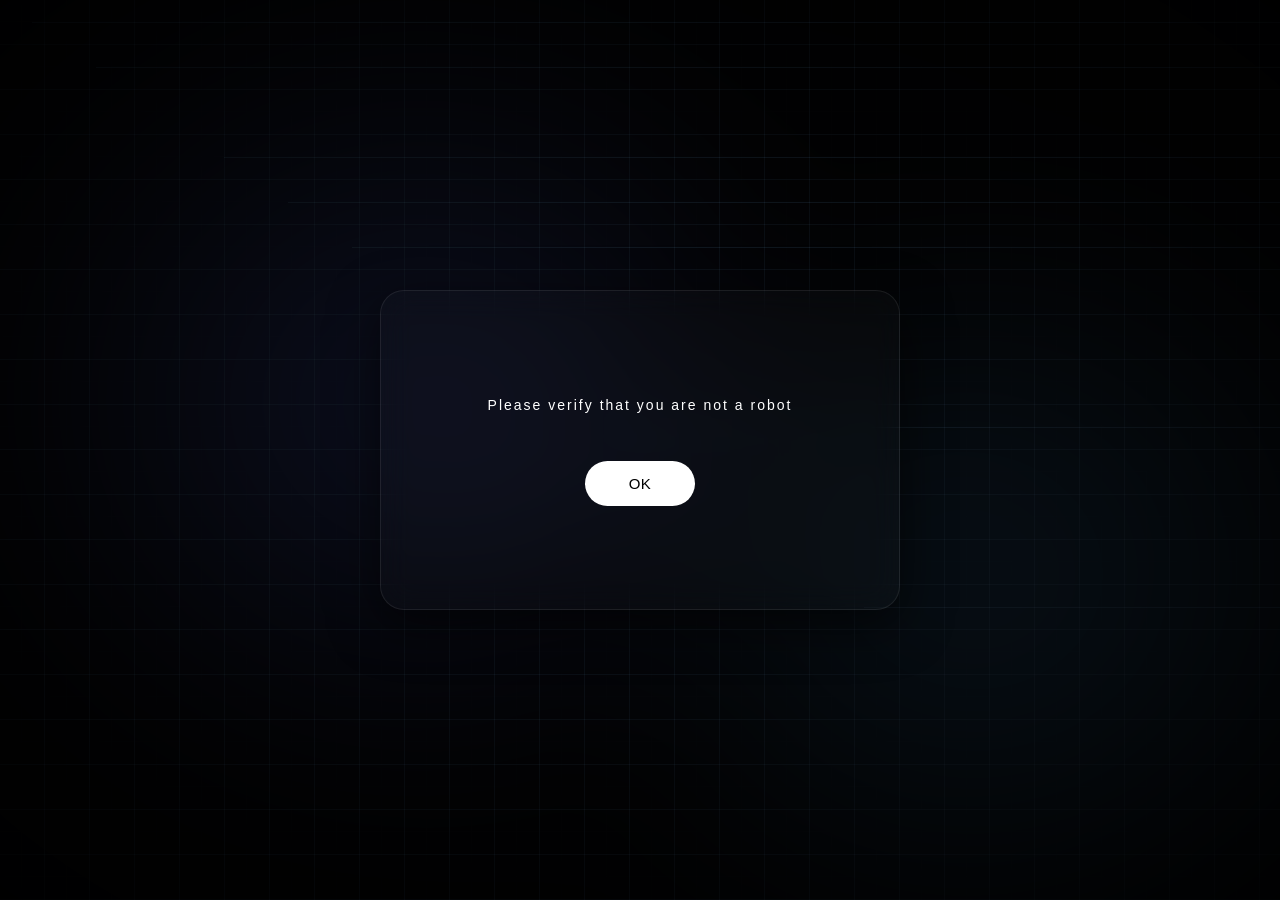
<file: index.html>
<!DOCTYPE html>
<html lang="ko">

<head>
    <meta charset="UTF-8">
    <meta name="viewport" content="width=device-width, initial-scale=1.0">
    <title>Verification</title>
    <link href="https://fonts.cdnfonts.com/css/dune-rise" rel="stylesheet">
    <link rel="stylesheet" href="intro.css">
</head>

<body>
    <!-- Background WebGL Canvas for Ripple Distortion -->
    <canvas id="ripple-canvas"></canvas>

    <div class="overlay">
        <!-- Glassmorphism Card -->
        <div class="popup-card" id="popup-card">

            <!-- Default Verification UI -->
            <div id="verify-ui" class="verify-ui">
                <h2 class="dune-font">Please verify that you are not a robot</h2>
                <button class="verify-btn" id="verify-btn">OK</button>
            </div>

            <!-- Loading UI (Circular Text) -->
            <div id="loading-ui" class="loading-ui hidden">
                <svg class="circular-text" viewBox="0 0 100 100">
                    <path id="circlePath" d="M 50, 50 m -35, 0 a 35,35 0 1,1 70,0 a 35,35 0 1,1 -70,0" fill="none" />
                    <text>
                        <!-- 'LOADING • ' repeated to fill the circle -->
                        <textPath href="#circlePath" startOffset="0%" textLength="220">
                            LOADING • LOADING • LOADING •
                        </textPath>
                    </text>
                </svg>
            </div>

            <!-- Success UI -->
            <div id="success-ui" class="success-ui hidden">
                <h2 class="dune-font">Confirmed</h2>
            </div>

        </div>
    </div>

    <script src="intro.js"></script>
</body>

</html>
</file>
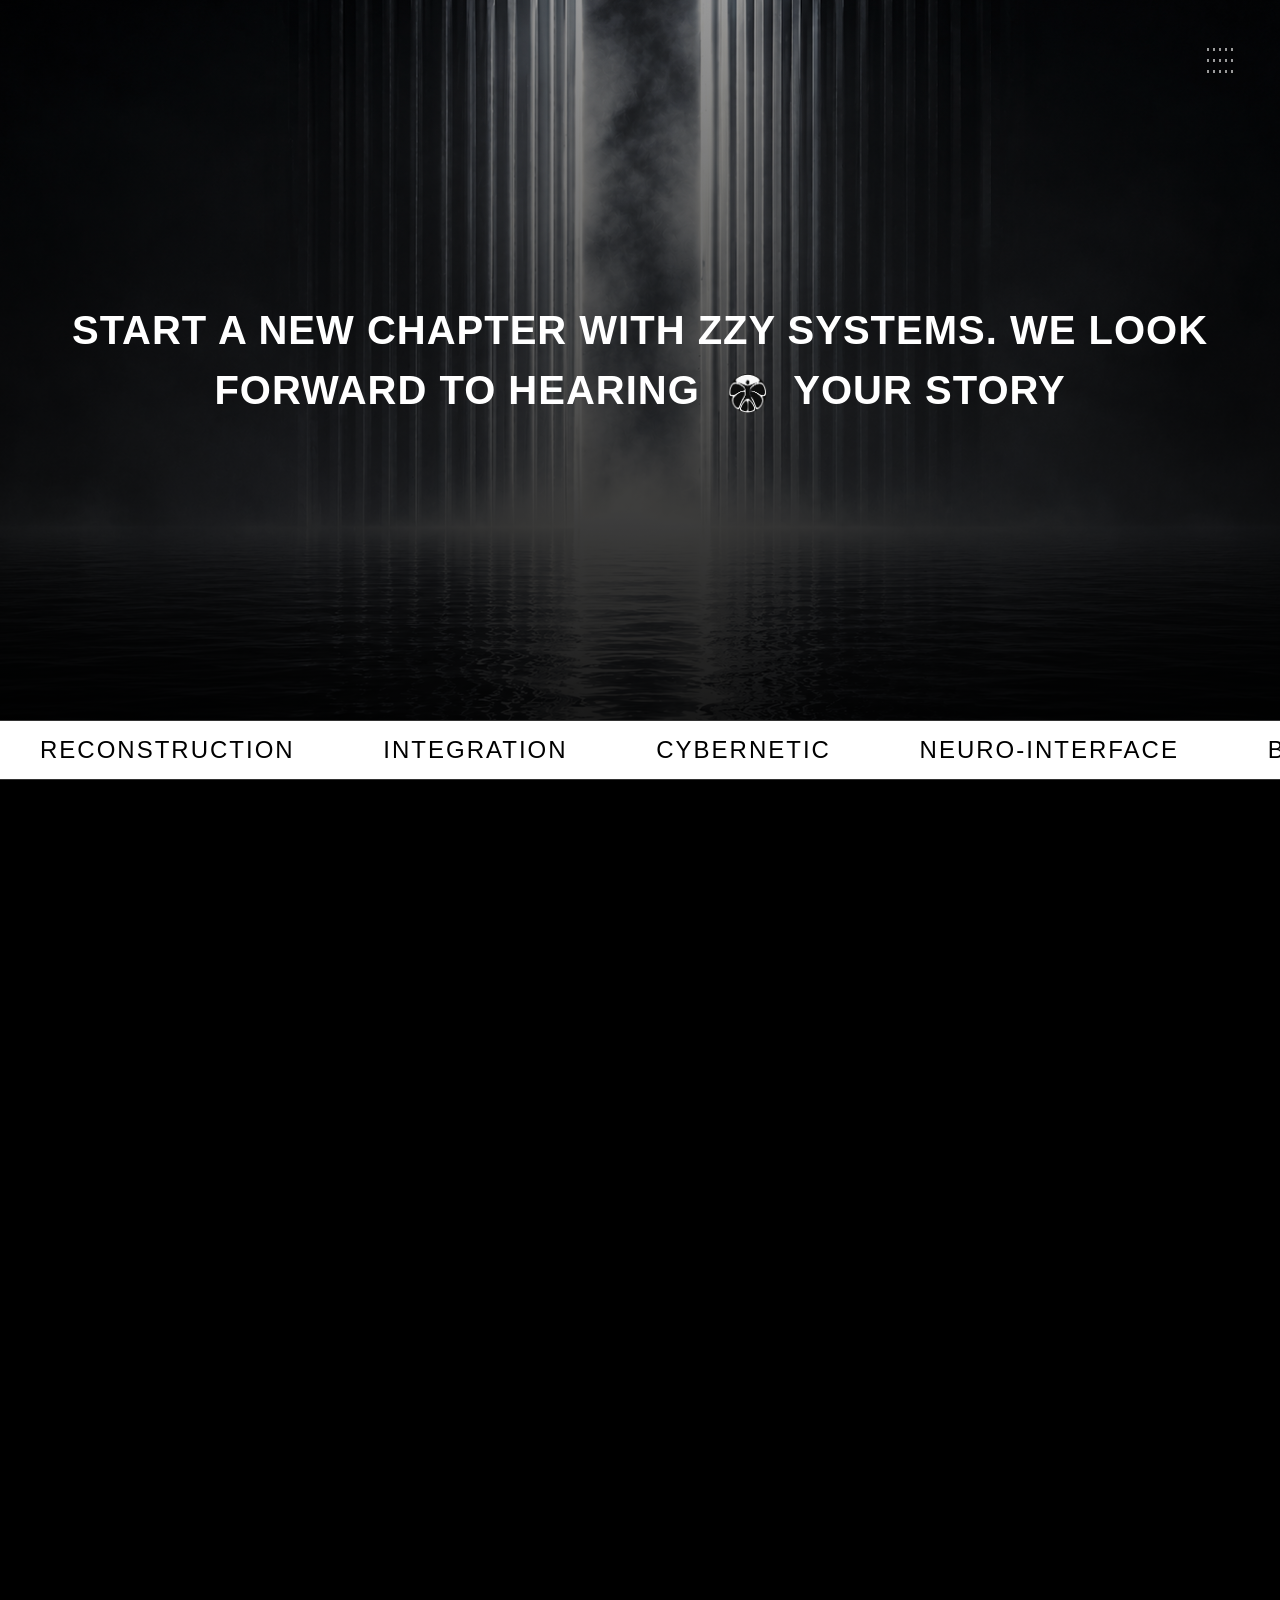
<file: CONTACT.html>
<!DOCTYPE html>
<html lang="en">

<head>
    <meta charset="UTF-8">
    <meta name="viewport" content="width=device-width, initial-scale=1.0">
    <title>CONTACT - ZZY SYSTEM</title>
    <meta name="description" content="Contact ZZY SYSTEM">
    <link rel="stylesheet" href="style.css">
    <link rel="stylesheet" href="contact.css">
    <link rel="preconnect" href="https://fonts.googleapis.com">
    <link rel="preconnect" href="https://fonts.gstatic.com" crossorigin>
    <link href="https://fonts.cdnfonts.com/css/dune-rise" rel="stylesheet">
    <link
        href="https://fonts.googleapis.com/css2?family=Inter:wght@400;500;700&family=Space+Grotesk:wght@300;400;600;700&display=swap"
        rel="stylesheet">
</head>

<body>
    <!-- Page Transition Overlay (Hardcoded to prevent flash) -->
    <div class="page-transition-overlay" id="page-transition-overlay">
        <div class="pt-slice" style="transform: scaleY(1); transform-origin: bottom;"></div>
        <div class="pt-slice" style="transform: scaleY(1); transform-origin: bottom;"></div>
        <div class="pt-slice" style="transform: scaleY(1); transform-origin: bottom;"></div>
        <div class="pt-slice" style="transform: scaleY(1); transform-origin: bottom;"></div>
        <div class="pt-slice" style="transform: scaleY(1); transform-origin: bottom;"></div>
        <div class="pt-slice" style="transform: scaleY(1); transform-origin: bottom;"></div>
        <div class="pt-slice" style="transform: scaleY(1); transform-origin: bottom;"></div>
        <div class="pt-slice" style="transform: scaleY(1); transform-origin: bottom;"></div>
        <div class="pt-slice" style="transform: scaleY(1); transform-origin: bottom;"></div>
        <div class="pt-slice" style="transform: scaleY(1); transform-origin: bottom;"></div>
    </div>
    <canvas id="mouse-canvas"></canvas>

    <!-- Header & Navigation (Hamburger) -->
    <header class="main-header">
        <button class="hamburger-btn" id="hamburger-btn">
            <span></span>
            <span></span>
            <span></span>
        </button>
    </header>

    <!-- Fullscreen Overlay Menu -->
    <div class="fullscreen-overlay" id="fullscreen-overlay">
        <nav class="overlay-nav">
            <a href="index.html" class="overlay-link">
                <span class="br-tl"></span><span class="br-tr"></span><span class="br-bl"></span><span class="br-br"></span>
                HOME
            </a>
            <a href="team.html" class="overlay-link">
                <span class="br-tl"></span><span class="br-tr"></span><span class="br-bl"></span><span class="br-br"></span>
                TEAM
            </a>
            <a href="product.html" class="overlay-link">
                <span class="br-tl"></span><span class="br-tr"></span><span class="br-bl"></span><span class="br-br"></span>
                PRODUCT
            </a>
            <a href="CONTACT.html" class="overlay-link">
                <span class="br-tl"></span><span class="br-tr"></span><span class="br-bl"></span><span class="br-br"></span>
                CONTACT
            </a>
        </nav>
    </div>

    <!-- Contact Hero -->
    <section class="contact-hero reveal-up">
        <div class="contact-hero-content">
            <h1 class="contact-hero-text">
                START A NEW CHAPTER WITH ZZY SYSTEMS. WE LOOK FORWARD TO HEARING <img src="img/logo.png" alt="ZZY Logo"
                    class="inline-logo"> YOUR STORY
            </h1>
        </div>
    </section>

    <!-- Marquee Banner -->
    <section class="marquee-wrapper reveal-up">
        <div class="marquee-content">
            <span>RECONSTRUCTION</span>
            <span>INTEGRATION</span>
            <span>CYBERNETIC</span>
            <span>NEURO-INTERFACE</span>
            <span>BIODATA-STREAM</span>
            <span>RECONSTRUCTION</span>
            <span>INTEGRATION</span>
            <span>CYBERNETIC</span>
            <span>NEURO-INTERFACE</span>
            <span>BIODATA-STREAM</span>
            <span>RECONSTRUCTION</span>
            <span>INTEGRATION</span>
            <span>CYBERNETIC</span>
            <span>NEURO-INTERFACE</span>
            <span>BIODATA-STREAM</span>
        </div>
    </section>

    <!-- Contact Form Section -->
    <section class="contact-bottom-section reveal-up">
        <div class="contact-left">
            THE Human Eye<br>
            Was Never Built<br>
            for Everything
        </div>
        <div class="contact-center">
            <video src="img/CONTACT01_video.mp4" autoplay loop muted playsinline></video>
        </div>
        <div class="contact-right">
            <form class="contact-form" id="contactForm">
                <div class="form-group">
                    <input type="text" id="name" placeholder="NAME" required>
                </div>
                <div class="form-group">
                    <input type="email" id="email" placeholder="E-MAIL" required>
                </div>
                <div class="form-group">
                    <textarea id="message" placeholder="TEXT" required></textarea>
                </div>
                <button type="submit">SEND</button>
            </form>
        </div>
    </section>

    <!-- Section 7: Footer -->
    <footer class="reveal-up">
        <div class="footer-logo">
            <img src="img/logo.png" alt="ZZY Logo" class="footer-logo-img">
            <div class="zzy-mark">
                <span class="fz1">Z</span>
                <span class="fz2">Z</span>
                <span class="fy">Y</span>
            </div>
            <div class="footer-system">SYSTEM</div>
        </div>
        <div class="footer-copy">
            <p>&copy; 2026 ZZY CYBERNETICS</p>
            <p>ALL RIGHTS RETAINED BY THE SYSTEM</p>
        </div>
    </footer>

    <script src="script.js"></script>
    <script src="contact.js"></script>
</body>

</html>
</file>
<file: intro.css>
/* intro.css */
/* Core idea: 
   The background is a WebGL canvas rendering the Ripple distortion effect.
   The popup card utilizes CSS glassmorphism (backdrop-filter: blur, rgba background).
   The loading text leverages an SVG <textPath> animated via CSS rotation to create a continuous circular stamp effect.
*/

* {
    margin: 0;
    padding: 0;
    box-sizing: border-box;
}

body, html {
    width: 100%;
    height: 100%;
    overflow: hidden;
    background-color: #05080a; /* Fallback dark color */
    font-family: 'Helvetica Neue', Helvetica, Arial, sans-serif;
}

#ripple-canvas {
    position: absolute;
    top: 0;
    left: 0;
    width: 100%;
    height: 100%;
    z-index: 1;
}

.overlay {
    position: absolute;
    top: 0;
    left: 0;
    width: 100%;
    height: 100%;
    z-index: 2;
    display: flex;
    align-items: center;
    justify-content: center;
    pointer-events: none; /* Let pointer events pass to canvas for ripples */
}

.popup-card {
    pointer-events: auto; /* Re-enable pointer events for the card */
    background: rgba(255, 255, 255, 0.02);
    backdrop-filter: blur(16px);
    -webkit-backdrop-filter: blur(16px);
    border: 1px solid rgba(255, 255, 255, 0.08);
    border-radius: 24px;
    padding: 60px 80px;
    text-align: center;
    color: #ffffff;
    box-shadow: 0 15px 50px rgba(0, 0, 0, 0.6);
    min-width: 520px;
    min-height: 320px;
    display: flex;
    flex-direction: column;
    align-items: center;
    justify-content: center;
    transition: transform 0.3s ease, opacity 0.3s ease;
}

.verify-ui, .loading-ui, .success-ui {
    display: flex;
    flex-direction: column;
    align-items: center;
    justify-content: center;
    width: 100%;
    transition: opacity 0.5s ease;
}

.hidden {
    display: none !important;
}

.dune-font {
    font-family: 'Dune Rise', sans-serif;
    font-size: 14px; /* Dune is a wide, all-caps font, so 14px is very legible */
    letter-spacing: 2px;
    line-height: 1.6;
    font-weight: normal;
}

.verify-ui h2 {
    margin-bottom: 45px;
}

.verify-btn {
    background: #ffffff;
    color: #000000;
    border: none;
    padding: 14px 44px;
    border-radius: 30px;
    font-family: 'Helvetica Neue', -apple-system, BlinkMacSystemFont, Arial, sans-serif;
    font-size: 15px;
    font-weight: 500; /* Medium weight */
    letter-spacing: 0.5px;
    cursor: pointer;
    transition: transform 0.2s ease, background 0.2s ease, box-shadow 0.2s ease;
}

.verify-btn:hover {
    transform: scale(1.05);
    background: #f0f0f0;
    box-shadow: 0 5px 15px rgba(255, 255, 255, 0.1);
}

.verify-btn:active {
    transform: scale(0.95);
}

/* Circular Text Loading Effect */
.circular-text {
    width: 110px;
    height: 110px;
    fill: #ffffff;
    font-size: 14px;
    font-weight: 500;
    letter-spacing: 3px;
    animation: rotateText var(--duration, 12s) linear infinite;
}

@keyframes rotateText {
    0% { transform: rotate(0deg); }
    100% { transform: rotate(360deg); }
}

.success-ui h2 {
    color: #4ade80; /* Subtle green to indicate success */
}
</file>
<file: style.css>
/* Reset and Base Styles */
* {
    margin: 0;
    padding: 0;
    box-sizing: border-box;
}

body {
    background-color: #000;
    color: #fff;
    font-family: 'Helvetica Neue', 'Inter', sans-serif;
    overflow-x: clip;
    scroll-behavior: smooth;
}

img {
    max-width: 100%;
    display: block;
}

/* Typography Variables */
:root {
    --font-dune-rise: 'Dune Rise', sans-serif;
    --font-inter: 'Inter', sans-serif;
    --font-space: 'Space Grotesk', sans-serif;
}

/* Mouse Particle Canvas */
#mouse-canvas {
    position: fixed;
    top: 0;
    left: 0;
    width: 100vw;
    height: 100vh;
    pointer-events: none;
    z-index: 9999;
}

/* Scroll Reveal Animations */
.reveal-up {
    opacity: 0;
    transform: translateY(100px);
    transition: opacity 1s cubic-bezier(0.25, 1, 0.5, 1), transform 1s cubic-bezier(0.25, 1, 0.5, 1);
}

.reveal-up.visible {
    opacity: 1;
    transform: translateY(0);
}

/* Fixed Header & Navigation (Hamburger) */
.main-header {
    position: fixed;
    top: 0;
    left: 0;
    width: 100%;
    z-index: 10000;
    pointer-events: none;
}

/* Hamburger Button (Sci-Fi Dots) */
.hamburger-btn {
    position: absolute;
    top: 40px;
    right: 40px; /* Moved to right */
    width: 40px;
    height: 40px;
    border: none;
    background: transparent;
    cursor: pointer;
    pointer-events: auto;
    display: flex;
    flex-direction: column;
    justify-content: center;
    align-items: center;
    gap: 8px;
    opacity: 0.6;
    transition: all 0.3s ease;
}

.hamburger-btn span {
    width: 30px;
    height: 3px;
    /* Dotted line effect */
    background-image: radial-gradient(circle, #fff 1.5px, transparent 1.5px);
    background-size: 6px 100%;
    background-position: center;
    background-repeat: repeat-x;
    transition: all 0.3s ease;
    transform-origin: center;
}

.hamburger-btn:hover {
    opacity: 1;
    /* Removed glitch animation */
}

.hamburger-btn.active span:nth-child(1) {
    transform: translateY(11px) rotate(45deg);
}
.hamburger-btn.active span:nth-child(2) {
    opacity: 0;
}
.hamburger-btn.active span:nth-child(3) {
    transform: translateY(-11px) rotate(-45deg);
}
.hamburger-btn.active {
    opacity: 1;
}

/* Fullscreen Overlay Menu */
.fullscreen-overlay {
    position: fixed;
    top: 0; left: 0; width: 100vw; height: 100vh;
    background: rgba(0, 0, 0, 0.95);
    z-index: 9999;
    display: flex;
    justify-content: center;
    align-items: center;
    opacity: 0;
    pointer-events: none;
    transition: opacity 0.5s ease;
    backdrop-filter: blur(15px);
}

.fullscreen-overlay.active {
    opacity: 1;
    pointer-events: auto;
}

.overlay-nav {
    display: flex;
    flex-direction: column;
    align-items: center;
    gap: 20px;
}

.overlay-link {
    font-family: 'Helvetica Neue', 'Inter', sans-serif;
    font-weight: 800;
    font-size: 8vw;
    color: #444;
    text-transform: uppercase;
    text-decoration: none;
    position: relative;
    padding: 10px 40px;
    transition: color 0.3s ease;
    letter-spacing: -2px;
}

.overlay-link:hover {
    color: #dfdbce; /* beige/off-white */
}

/* Corner Bracket Hover Effect */
.overlay-link span[class^="br-"] {
    position: absolute;
    width: 20px;
    height: 20px;
    border: 2px solid #dfdbce;
    opacity: 0;
    transition: all 0.3s cubic-bezier(0.25, 1, 0.5, 1);
}

.br-tl { top: 0; left: 0; border-right: none; border-bottom: none; transform: translate(15px, 15px); }
.br-tr { top: 0; right: 0; border-left: none; border-bottom: none; transform: translate(-15px, 15px); }
.br-bl { bottom: 0; left: 0; border-right: none; border-top: none; transform: translate(15px, -15px); }
.br-br { bottom: 0; right: 0; border-left: none; border-top: none; transform: translate(-15px, -15px); }

.overlay-link:hover .br-tl { opacity: 1; transform: translate(0, 0); }
.overlay-link:hover .br-tr { opacity: 1; transform: translate(0, 0); }
.overlay-link:hover .br-bl { opacity: 1; transform: translate(0, 0); }
.overlay-link:hover .br-br { opacity: 1; transform: translate(0, 0); }


.hero {
    position: relative;
    width: 100vw;
    height: 400vh; /* 4 layers to scroll through */
    background-color: #000;
}

.hero-sticky-container {
    position: sticky;
    top: 0;
    left: 0;
    width: 100vw;
    height: 100vh;
    min-height: 800px;
    display: flex;
    justify-content: center;
    align-items: center;
    overflow: hidden;
}

.hero-bg-container {
    position: absolute;
    top: 0;
    left: 0;
    width: 100%;
    height: 100%;
    z-index: 1;
    overflow: hidden;
}

.hero-bg {
    position: absolute;
    top: 0;
    left: 0;
    width: 100%;
    height: 100%;
    background-size: cover;
    background-position: center;
    opacity: 0;
    transform: translateY(150px) scale(1.05);
    will-change: transform, opacity;
}

.layer-0 { background-image: url('img/1.png'); }
.layer-1 { background-image: url('img/1-1.png'); }
.layer-2 { background-image: url('img/1-2.png'); }
.layer-3 { background-image: url('img/1-3.png'); }

.hero-gradient {
    position: absolute;
    top: 0;
    left: 0;
    width: 100%;
    height: 100%;
    background: linear-gradient(to bottom, rgba(0, 0, 0, 0) 0%, rgba(0, 0, 0, 0.8) 70%, rgba(0, 0, 0, 1) 100%);
    z-index: 2;
}

.hero-title {
    position: relative;
    z-index: 3;
    text-align: center;
    width: 100%;
}

.system-text {
    position: relative;
    width: 100%;
    height: 400px;
    transform-style: preserve-3d;
    transition: transform 0.2s cubic-bezier(0.25, 0.46, 0.45, 0.94);
    will-change: transform;
}

.system-text span {
    position: absolute;
    color: #fff;
    font-weight: 100;
    font-family: var(--font-dune-rise);
}

.system-text .z1 {
    top: 0;
    left: 20%;
    font-size: 15vw;
}

.system-text .z2 {
    top: 0;
    left: 45%;
    font-size: 15vw;
}

.system-text .y {
    top: 0;
    right: 20%;
    font-size: 15vw;
}

.system-text .system {
    top: 60%;
    left: 50%;
    transform: translateX(-50%);
    font-size: 14vw;
    letter-spacing: -0.05em;
}

/* Company Section */
.company {
    position: relative;
    width: 100%;
    height: 100vh;
    min-height: 800px;
    display: flex;
    justify-content: center;
    align-items: center;
}

.company-bg {
    position: absolute;
    top: 0;
    left: 0;
    width: 100%;
    height: 100%;
    background-image: url('img/2.png');
    background-size: cover;
    background-position: center;
    opacity: 0.2;
    z-index: 1;
}

.company-gradient {
    position: absolute;
    top: 0;
    left: 0;
    width: 100%;
    height: 100%;
    background: linear-gradient(to bottom, #000 0%, transparent 50%, #000 100%);
    z-index: 2;
}

.company-content {
    position: relative;
    z-index: 3;
    max-width: 1200px;
    padding: 0 40px;
    text-align: center;
}

.company-text-spotlight {
    font-family: var(--font-inter);
    font-weight: 500;
    font-size: 4rem;
    line-height: 1.2;
    color: #444;
    /* Default Gray */
    text-transform: uppercase;
    letter-spacing: -0.02em;
    position: relative;
    /* Spotlight implementation using a pseudo element with mask */
}

.company-text-spotlight::after {
    content: attr(data-text);
    position: absolute;
    top: 0;
    left: 0;
    width: 100%;
    height: 100%;
    color: #fff;
    mask-image: radial-gradient(circle 250px at var(--x, 50%) var(--y, 50%), black 0%, transparent 100%);
    -webkit-mask-image: radial-gradient(circle 250px at var(--x, 50%) var(--y, 50%), black 0%, transparent 100%);
    opacity: var(--opacity, 0);
    transition: opacity 0.3s ease;
    pointer-events: none;
}

.company .plus-icon {
    font-size: 2rem;
    margin-top: 40px;
    color: #8d8d8d;
}

/* Pulsing Animation */
@keyframes pulse-anim {
    0% {
        transform: scale(1);
    }

    50% {
        transform: scale(1.05);
    }

    100% {
        transform: scale(1);
    }
}

.pulse-anim {
    animation: pulse-anim 8s ease-in-out infinite;
}

.pulse-anim-bg {
    animation: pulse-anim 10s ease-in-out infinite;
    transform-origin: center;
}

/* Diagnosis Section */
.diagnosis {
    position: relative;
    width: 100%;
    padding: 100px 0;
    background-color: #000;
    display: flex;
    flex-direction: column;
    align-items: center;
    overflow: hidden;
}

.diagnosis-top {
    text-align: center;
    margin-bottom: 60px;
}

.diagnosis-top p {
    color: #8d8d8d;
    font-size: 1.25rem;
    letter-spacing: 2px;
}

.diagnosis-image {
    width: 100%;
    max-width: 1200px;
    margin: 0 auto 80px;
    position: relative;
}

.diagnosis-image img {
    width: 100%;
    height: auto;
    border-radius: 8px;
    box-shadow: 0 0 50px rgba(255, 0, 0, 0.1);
}

.diagnosis-bottom {
    max-width: 1200px;
    text-align: center;
    padding: 0 40px;
}

.diagnosis-bottom h2 {
    font-size: 3rem;
    font-weight: 700;
    line-height: 1.2;
}

/* Equipment Section (Full Screen Slider) */
.equipment {
    width: 100%;
    height: 100vh;
    min-height: 800px;
    background-color: #000;
    position: relative;
    overflow: hidden;
    display: flex;
    flex-direction: column;
}

.equipment h3 {
    position: absolute;
    top: 50px;
    width: 100%;
    text-align: center;
    color: #fff;
    font-size: 1.25rem;
    letter-spacing: 2px;
    z-index: 10;
    text-shadow: 0 0 10px rgba(0,0,0,0.8);
}

.equipment-slider-container {
    width: 100%;
    height: 100%;
    position: relative;
}

.equipment-slide-track {
    display: flex;
    width: max-content;
    height: 100%;
    transition: transform 0.5s cubic-bezier(0.25, 1, 0.5, 1);
}

.eq-slide {
    width: 100vw;
    height: 100%;
    background-size: cover;
    background-position: center;
    position: relative;
}

.eq-desc {
    position: absolute;
    bottom: 250px;
    left: 150px;
    background: transparent;
    padding: 30px 40px;
    
    /* HUD Corner Brackets - size 25px, thickness 2px */
    background-image: 
      linear-gradient(to right, #80e5ff 2px, transparent 2px),
      linear-gradient(to bottom, #80e5ff 2px, transparent 2px),
      linear-gradient(to left, #80e5ff 2px, transparent 2px),
      linear-gradient(to bottom, #80e5ff 2px, transparent 2px),
      linear-gradient(to right, #80e5ff 2px, transparent 2px),
      linear-gradient(to top, #80e5ff 2px, transparent 2px),
      linear-gradient(to left, #80e5ff 2px, transparent 2px),
      linear-gradient(to top, #80e5ff 2px, transparent 2px);
      
    background-position: 
      0 0, 0 0, 
      100% 0, 100% 0, 
      0 100%, 0 100%, 
      100% 100%, 100% 100%;
      
    background-repeat: no-repeat;
    background-size: 25px 25px;
    
    border: none;
    border-radius: 0;
    box-shadow: none;
    backdrop-filter: none;
    -webkit-backdrop-filter: none;
    
    color: #fff;
    opacity: 0;
    transform: translateY(20px) scale(0.95);
    transition: opacity 0.4s ease, transform 0.4s ease;
    pointer-events: none;
    min-width: 320px;
}

.eq-desc::before {
    content: '';
    position: absolute;
    top: 50%;
    left: -20px;
    transform: translateY(-50%);
    height: 70%;
    width: 2px;
    background: repeating-linear-gradient(to bottom, rgba(255, 255, 255, 0.6) 0, rgba(255, 255, 255, 0.6) 4px, transparent 4px, transparent 8px);
}

.eq-desc::after {
    content: '';
    position: absolute;
    top: 50%;
    right: -20px;
    transform: translateY(-50%);
    height: 70%;
    width: 2px;
    background: repeating-linear-gradient(to bottom, rgba(255, 255, 255, 0.6) 0, rgba(255, 255, 255, 0.6) 4px, transparent 4px, transparent 8px);
}

.eq-slide.active-desc .eq-desc {
    opacity: 1;
    transform: translateY(0) scale(1);
}

.eq-desc h4 {
    font-size: 1.4rem;
    margin-bottom: 15px;
    padding-bottom: 10px;
    font-weight: 500;
    font-family: var(--font-dune-rise), sans-serif;
    letter-spacing: 2px;
    color: #ff6b4a;
    text-shadow: 0 0 10px rgba(255, 107, 74, 0.6);
    border-bottom: 1px dashed rgba(255, 255, 255, 0.4);
    text-transform: uppercase;
}

.eq-desc p {
    font-size: 1.1rem;
    color: #ffffff;
    font-family: 'Helvetica Neue', 'Inter', sans-serif;
    font-weight: 300;
    letter-spacing: 1px;
    opacity: 0.9;
    text-transform: uppercase;
}

.equipment-thumbnails {
    position: absolute;
    bottom: 50px;
    left: 50%;
    transform: translateX(-50%);
    display: flex;
    gap: 15px;
    z-index: 20;
}

.eq-thumb {
    width: 120px;
    height: 80px;
    cursor: pointer;
    border: 2px solid transparent;
    transition: all 0.3s ease;
    overflow: hidden;
    border-radius: 4px;
    opacity: 0.5;
}

.eq-thumb img {
    width: 100%;
    height: 100%;
    object-fit: cover;
    pointer-events: none;
}

.eq-thumb:hover {
    opacity: 0.8;
}

.eq-thumb.active {
    border-color: #fff;
    opacity: 1;
    transform: scale(1.1);
}

/* Neuro Section */
.neuro {
    width: 100vw;
    min-height: 100vh;
    background-color: #000;
    color: #fff;
    font-family: 'Helvetica Neue', 'Inter', sans-serif;
    padding: 0;
    margin: 0;
}

.neuro-grid-container {
    display: flex;
    width: 100%;
    min-height: 100vh;
    border-top: 1px solid rgba(255,255,255,0.2);
}

.neuro-left {
    flex: 4;
    display: flex;
    flex-direction: column;
    border-right: 1px solid rgba(255,255,255,0.2);
    position: relative;
}

.neuro-left-top {
    padding: 40px;
    font-size: 0.9rem;
    font-weight: 600;
    line-height: 1.2;
    margin-bottom: 80px;
}

.neuro-left-mid {
    padding: 0 40px;
    font-size: 1.2rem;
    font-weight: 500;
    line-height: 1.2;
    margin-bottom: 60px;
}

.neuro-left-bottom {
    flex-grow: 1;
    width: 100%;
    position: relative;
    min-height: 400px;
}

.neuro-left-bottom img {
    position: absolute;
    top: 0;
    left: 0;
    width: 100%;
    height: 100%;
    object-fit: cover;
    display: block;
}

.neuro-right {
    flex: 5;
    display: flex;
    flex-direction: column;
}

.neuro-stat {
    display: flex;
    justify-content: space-between;
    align-items: flex-start;
    padding: 40px;
    border-bottom: 1px solid rgba(255,255,255,0.2);
}

.stat-number {
    font-size: 5.5rem;
    font-weight: 700;
    line-height: 0.8;
    letter-spacing: -2px;
}

.stat-label {
    font-size: 1rem;
    font-weight: 600;
    max-width: 200px;
    text-align: right;
}

.neuro-action-area {
    flex-grow: 1;
    display: flex;
    flex-direction: column;
    position: relative;
}

.action-text {
    padding: 40px;
    display: flex;
    flex-direction: column;
    justify-content: space-between;
    flex-grow: 1;
}

.action-text h3 {
    font-size: 4.5rem;
    font-weight: 700;
    margin: 0;
    line-height: 1;
}

.action-bottom-text {
    display: flex;
    flex-direction: column;
    align-items: flex-end;
    margin-top: auto;
}

.action-bottom-text p {
    font-size: 0.9rem;
    font-weight: 600;
    text-align: left;
    align-self: flex-start;
    margin-bottom: 20px;
}

.action-bottom-text h2 {
    font-size: 5rem;
    font-weight: 700;
    line-height: 0.9;
    letter-spacing: -1px;
    text-align: right;
    margin: 0;
}

.action-button {
    background-color: #000; 
    width: 100%;
    min-height: 120px;
    display: flex;
    align-items: flex-end;
    padding: 30px 40px;
    position: relative;
    overflow: hidden;
    cursor: pointer;
}

/* Fill effect */
.action-button::before {
    content: "";
    position: absolute;
    top: 0;
    left: 0;
    width: 0%;
    height: 100%;
    background-color: #8abcc9;
    transition: width 0.5s cubic-bezier(0.25, 1, 0.5, 1);
    z-index: 1;
}

.action-button:hover::before {
    width: 100%;
}

.action-button a {
    color: #fff;
    text-decoration: none;
    font-size: 1.1rem;
    font-weight: 600;
    display: flex;
    justify-content: space-between;
    width: 100%;
    position: relative;
    z-index: 2; /* Ensure text is above the fill */
}

/* Learn More Section */
.learn-more {
    position: relative;
    width: 100%;
    height: 100vh;
    min-height: 800px;
    background-color: #fff;
    display: flex;
    justify-content: center;
    align-items: center;
    overflow: hidden;
}

.robotic-arms {
    position: absolute;
    top: 50%;
    left: 50%;
    transform: translate(-50%, -50%);
    width: 120%;
    max-width: 1920px;
    opacity: 0.9;
}

.robotic-arms img,
.robotic-arms video {
    width: 100%;
    height: auto;
}

.button-wrapper {
    position: relative;
    z-index: 10;
    margin-top: 200px;
}

.btn {
    display: inline-block;
    padding: 20px 60px;
    border: 1px solid #000;
    background: transparent;
    color: #000;
    font-family: var(--font-dune-rise);
    font-size: 1.5rem;
    text-decoration: none;
    text-transform: uppercase;
    transition: all 0.3s ease;
    border-radius: 40px;
    backdrop-filter: blur(5px);
    -webkit-backdrop-filter: blur(5px);
}

.btn:hover {
    background: #000;
    color: #fff;
    transform: scale(1.05);
}

/* Footer */
footer {
    background-color: #000;
    color: #fff;
    padding: 80px 100px;
    display: flex;
    flex-direction: column;
    align-items: center;
    justify-content: center;
    text-align: center;
    height: 306px;
}

.footer-logo-img {
    width: 60px;
    height: auto;
    margin-bottom: 20px;
}

.footer-logo {
    display: flex;
    flex-direction: column;
    align-items: center;
    margin-bottom: 40px;
}

.zzy-mark {
    display: flex;
    gap: 15px;
    font-size: 1.5rem;
    font-weight: 500;
    margin-bottom: 5px;
}

.footer-system {
    font-size: 1.5rem;
    letter-spacing: -1px;
}

.footer-copy {
    color: #8e8e8e;
    font-size: 1rem;
    letter-spacing: 1px;
    line-height: 1.5;
}

/* Media Queries */
@media (max-width: 1024px) {
    .system-text .z1 {
        font-size: 20vw;
        left: 10%;
    }

    .system-text .z2 {
        font-size: 20vw;
        left: 45%;
    }

    .system-text .y {
        font-size: 20vw;
        right: 10%;
    }

    .system-text .system {
        font-size: 18vw;
    }

    .company h2,
    .company-text-spotlight {
        font-size: 3rem;
    }

    .diagnosis-bottom h2 {
        font-size: 2.5rem;
    }

    .eq-item {
        width: 50vw;
    }

    .neuro-content {
        padding: 0 40px;
    }
}

@media (max-width: 768px) {

    .company h2,
    .company-text-spotlight {
        font-size: 2rem;
    }

    .diagnosis-bottom h2 {
        font-size: 2rem;
    }

    .neuro h2 {
        font-size: 2.5rem;
    }

    .neuro .desc {
        font-size: 1rem;
    }

    .btn {
        font-size: 1rem;
        padding: 15px 40px;
    }

    .eq-item {
        width: 100vw;
    }
}

/* Team Page Specific Styles */
.team-page {
    background-color: #ffffff;
}

.team-page .main-header {
    background: transparent;
}

.team-hero {
    height: 100vh;
    min-height: 800px;
    display: flex;
    align-items: center;
    position: relative;
    padding-top: 80px;
}

.team-hero-bg {
    position: absolute;
    top: 0;
    left: 0;
    width: 100%;
    height: 100%;
    background-image: url('img/team_lobby1.png');
    background-size: cover;
    background-position: center;
    z-index: 1;
}

.team-hero-content {
    width: 100%;
    display: flex;
    align-items: center;
    justify-content: space-between;
    /* Push texts to the right */
    padding: 0 100px;
    position: relative;
    z-index: 2;
}

.team-title {
    font-family: var(--font-dune-rise);
    font-size: 8rem;
    font-weight: 300;
    color: #000;
    line-height: 1;
}

.team-info-group-wrapper {
    display: flex;
    gap: 40px;
    align-items: flex-end;
}

.team-info-group {
    display: flex;
    flex-direction: column;
    justify-content: space-between;
    height: 110px;
    padding-bottom: 10px;
    max-width: 150px;
}

.team-info-lbl {
    font-family: 'Helvetica Neue', 'Inter', sans-serif;
    font-weight: 300;
    font-size: 0.8rem;
    color: #000;
}

.team-info-desc {
    font-family: 'Helvetica Neue', 'Inter', sans-serif;
    font-weight: 300;
    font-size: 0.65rem;
    color: #000;
    line-height: 1.4;
}

.team-info-num {
    font-family: 'Helvetica Neue', 'Inter', sans-serif;
    font-weight: 300;
    font-size: 0.8rem;
    color: #000;
    align-self: flex-end;
}

/* Cybernetic Light Section */
.team-cybernetic {
    background-color: #f5f5f5;
    padding: 150px 0;
    display: flex;
    justify-content: center;
    align-items: center;
}

.team-cybernetic-text-spotlight {
    font-family: 'Helvetica Neue', 'Inter', sans-serif;
    font-weight: 500;
    font-size: 3.5rem;
    line-height: 1.2;
    color: #a0a0a0;
    text-align: center;
    max-width: 1251px;
    position: relative;
    padding: 0 40px;
}

.team-cybernetic-text-spotlight::after {
    content: attr(data-text);
    position: absolute;
    top: 0;
    left: 40px;
    width: calc(100% - 80px);
    height: 100%;
    color: #000;
    mask-image: radial-gradient(circle 250px at var(--x, 50%) var(--y, 50%), black 0%, transparent 100%);
    -webkit-mask-image: radial-gradient(circle 250px at var(--x, 50%) var(--y, 50%), black 0%, transparent 100%);
    opacity: var(--opacity, 0);
    transition: opacity 0.3s ease;
    pointer-events: none;
}

/* Researchers Section */
.researchers-section {
    padding: 300px 0 100px;
    overflow: visible;
}

.researchers-wrapper {
    position: relative;
    width: 1303px;
    margin: 0 auto;
}

.researchers-container {
    display: flex;
    width: 1303px;
    height: 848px;
    position: relative;
    z-index: 10;
}

.researcher-slice {
    position: relative;
    height: 100%;
}

.img-crop {
    position: absolute;
    top: 0;
    left: 0;
    width: 100%;
    height: 100%;
    overflow: hidden;
    z-index: 2;
}

.researcher-slice.t2 {
    width: 241px;
}

.researcher-slice.t3 {
    width: 261px;
}

.researcher-slice.t4 {
    width: 277px;
}

.researcher-slice.t5 {
    width: 262px;
}

.researcher-slice.t6 {
    width: 262px;
}

.slice-img {
    position: absolute;
    top: 0;
    height: 100%;
    width: 1303px;
    max-width: none;
}

.slice-img.s2 {
    left: 0;
}

.slice-img.s3 {
    left: -241px;
}

.slice-img.s4 {
    left: -502px;
}

.slice-img.s5 {
    left: -779px;
}

.slice-img.s6 {
    left: -1041px;
}

.hover-gradient {
    position: absolute;
    top: 0;
    left: 0;
    width: 100%;
    height: calc(100% + 300px);
    transition: transform 0.6s cubic-bezier(0.25, 1, 0.5, 1);
    transform: translateY(100%);
    z-index: 1;
}

.hover-gradient.g1 {
    background: linear-gradient(to bottom, rgba(197, 188, 188, 1) 0%, rgba(197, 188, 188, 0) 100%);
}

.hover-gradient.g2 {
    background: linear-gradient(to bottom, rgba(199, 210, 202, 1) 0%, rgba(199, 210, 202, 0) 100%);
}

.hover-info {
    position: absolute;
    width: 450px;
    max-width: none;
    opacity: 0;
    display: flex;
    flex-direction: column;
    align-items: center;
    transition: opacity 0.4s ease;
    z-index: 10;
}

.hover-info.name1 {
    top: 35%;
    left: 772px;
    transform: translate(-50%, -50%);
}

.hover-info.name2 {
    top: 35%;
    left: -520px;
    transform: translate(-50%, -50%);
}

.hover-info .name-img {
    width: 100%;
    height: auto;
}

.hover-profile {
    position: absolute;
    width: 140px;
    height: 140px;
    top: -50px;
    left: 50%;
    transform: translateX(-50%);
    opacity: 0;
    transition: opacity 0.4s ease, top 0.6s cubic-bezier(0.25, 1, 0.5, 1);
    z-index: 11;
}

.hover-profile .profile-pic {
    width: 100%;
    height: 100%;
    border-radius: 50%;
    object-fit: cover;
    border: 2px solid #555;
    box-shadow: 0 0 15px rgba(0,0,0,0.5);
}

/* Base state for slices */
.researcher-slice {
    position: relative;
    height: 100%;
    transition: filter 0.4s ease, opacity 0.4s ease;
}

/* Ensure the hovered slice is rendered on top of the blurred siblings */
.researcher-slice:hover {
    z-index: 10;
}

/* Blur other slices when t2 or t6 is hovered */
.researchers-container:has(.researcher-slice[data-target="team-2"]:hover) .researcher-slice:not([data-target="team-2"]),
.researchers-container:has(.researcher-slice[data-target="team-6"]:hover) .researcher-slice:not([data-target="team-6"]) {
    filter: blur(10px);
    opacity: 0.6;
}

/* Hover effects */
.researcher-slice[data-target="team-2"]:hover .g1,
.researcher-slice[data-target="team-6"]:hover .g2 {
    transform: translateY(-300px);
}

.researcher-slice[data-target="team-2"]:hover .name1,
.researcher-slice[data-target="team-6"]:hover .name2 {
    opacity: 1;
}

.researcher-slice[data-target="team-2"]:hover .p1,
.researcher-slice[data-target="team-6"]:hover .p2 {
    opacity: 1;
    top: -180px;
}

/* Lobby Section */
.lobby-section {
    height: 450vh;
    position: relative;
    background-color: #111111;
}

.lobby-sticky {
    position: sticky;
    top: 0;
    height: 100vh;
    display: flex;
    flex-direction: column;
    justify-content: center;
    overflow: hidden;
}

.lobby-photo-wrap {
    position: absolute;
    top: 0;
    left: 0;
    width: 100%;
    height: 100%;
    z-index: 1;
}

.lobby-photo {
    position: absolute;
    top: 0;
    left: 0;
    width: 100%;
    height: 100%;
    object-fit: cover;
    opacity: 0;
    transform: scale(1.2);
    transition: opacity 0.8s ease, transform 0.5s ease-out;
}

.lobby-photo.active {
    opacity: 1;
}

.lobby-photo.scaled {
    transform: scale(1);
}

.lobby-info-wrap {
    position: relative;
    z-index: 2;
    width: 100%;
    height: 100vh;
    pointer-events: none;
}

.lobby-info-top,
.lobby-info-bottom {
    position: absolute;
    opacity: 0;
    transition: opacity 0.8s ease;
}

.lobby-info-top.active,
.lobby-info-bottom.active {
    opacity: 1;
}

.lobby-info-top {
    top: 200px;
    left: calc(66.67% - 26px);
}

.lobby-info-bottom {
    bottom: 50px;
    width: 100%;
    display: flex;
}

#lobby-info-1-bottom {
    left: 100px;
}

#lobby-info-2-bottom {
    justify-content: space-between;
    padding: 0 100px;
}

.lobby-bottom-text {
    color: #4A4A4A;
    font-family: "Helvetica Neue", sans-serif;
    font-size: 20px;
    font-style: normal;
    font-weight: 400;
    line-height: 20px;
    letter-spacing: 1.2px;
}

.lobby-bottom-text.right-align {
    width: 225px;
    text-align: right;
}

.lobby-desc-ko {
    color: #b7b7b7;
    font-family: "Helvetica Neue", "Inter", sans-serif;
    font-size: 15px;
    font-style: normal;
    font-weight: 300;
    line-height: 24px;
    margin-bottom: 25px;
    letter-spacing: -0.5px;
    word-break: keep-all;
}

/* 8. Stagger Reveal Component Styles */
.stagger-char {
    display: inline-block;
    opacity: 0;
    transform: translateY(110%);
    transition: opacity 0.7s cubic-bezier(0.2, 0.9, 0.2, 1),
        transform 0.7s cubic-bezier(0.2, 0.9, 0.2, 1);
}

.active .stagger-char,
.stagger-char.visible {
    opacity: 1;
    transform: translateY(0);
}

@media (prefers-reduced-motion: reduce) {
    .stagger-char {
        transition: none !important;
        opacity: 1;
        transform: translateY(0);
    }
}

.lobby-num {
    color: #9C9C9C;
    font-family: "Helvetica Neue", sans-serif;
    font-size: 20px;
    font-style: normal;
    font-weight: 400;
    line-height: 20px;
    letter-spacing: 1.2px;
    position: absolute;
    top: -127px;
    left: calc(-66.67vw + 126px);
    /* Align correctly with left screen edge */
}

.lobby-desc-en {
    width: 577px;
    color: #9C9C9C;
    font-family: "Helvetica Neue", sans-serif;
    font-size: 20px;
    font-style: normal;
    font-weight: 400;
    line-height: 25px;
    letter-spacing: 1.2px;
    margin-bottom: 20px;
}

.lobby-desc-ko {
    width: 597px;
    color: #9C9C9C;
    font-family: "Pretendard", sans-serif;
    font-size: 15px;
    font-style: normal;
    font-weight: 400;
    line-height: 20px;
}

/* Page Transition Overlay */
.page-transition-overlay {
    position: fixed;
    top: 0;
    left: 0;
    width: 100vw;
    height: 100vh;
    z-index: 999999;
    pointer-events: none;
    display: flex;
}

.pt-slice {
    flex: 1;
    height: 100%;
    background-color: #000; /* Dark tech feel */
    border-right: 1px solid rgba(255, 255, 255, 0.05);
    transform: scaleY(0);
    transform-origin: top;
    transition: transform 0.6s cubic-bezier(0.77, 0, 0.175, 1);
    will-change: transform;
}

.pt-slice:last-child {
    border-right: none;
}

/* Entering the page (un-blinding) */
.pt-slice.enter-active {
    transform: scaleY(0) !important;
    transform-origin: bottom;
}

/* Leaving the page (blinding) */
.pt-slice.leave-active {
    transform: scaleY(1) !important;
    transform-origin: top;
}

/* Hide default controls and overlays for robotic-arms-video */
#robotic-arms-video::-webkit-media-controls,
#robotic-arms-video::-webkit-media-controls-start-playback-button,
#robotic-arms-video::-webkit-media-controls-enclosure,
#robotic-arms-video::-webkit-media-controls-panel,
#robotic-arms-video::-webkit-media-controls-play-button {
    display: none !important;
    -webkit-appearance: none !important;
    opacity: 0 !important;
}
</file>
<file: contact.css>
/* contact.css */

/* Hero Section */
.contact-hero {
    position: relative;
    width: 100%;
    height: 80vh;
    display: flex;
    align-items: center;
    justify-content: center;
    background-image: url('img/CONTACT01_main.jpg');
    background-size: cover;
    background-position: center;
    background-attachment: fixed;
    text-align: center;
    overflow: hidden;
}

.contact-hero::before {
    content: '';
    position: absolute;
    top: 0;
    left: 0;
    width: 100%;
    height: 100%;
    background: linear-gradient(to bottom, rgba(0, 0, 0, 0.4), rgba(0, 0, 0, 0.9));
    z-index: 1;
}

.contact-hero-content {
    position: relative;
    z-index: 2;
    max-width: 1200px;
    padding: 0 20px;
}

.contact-hero-text {
    font-family: var(--font-dune-rise);
    font-size: 40px;
    line-height: 1.5;
    color: #fff;
    text-transform: uppercase;
    letter-spacing: 1px;
}

.contact-hero-text img.inline-logo {
    display: inline-block;
    vertical-align: middle;
    width: 40px;
    height: 40px;
    margin: 0 15px;
}

/* Marquee Banner */
.marquee-wrapper {
    background-color: #fff;
    color: #000;
    padding: 15px 0;
    overflow: hidden;
    white-space: nowrap;
    position: relative;
    z-index: 5;
    border-top: 1px solid #333;
    border-bottom: 1px solid #333;
}

.marquee-content {
    display: inline-block;
    animation: marquee-scroll 25s linear infinite;
    font-family: 'Dune Rise', sans-serif;
    font-size: 24px;
    letter-spacing: 2px;
}

.marquee-content span {
    margin: 0 40px;
}

@keyframes marquee-scroll {
    0% {
        transform: translateX(0%);
    }

    100% {
        transform: translateX(-50%);
    }
}

/* Contact Section */
.contact-bottom-section {
    position: relative;
    width: 100%;
    background-color: #000;
    padding: 80px 40px;
    display: grid;
    grid-template-columns: 1fr 1fr 1fr;
    gap: 40px;
    align-items: stretch;
    color: #fff;
    overflow: hidden;
}

.contact-left {
    font-family: 'Helvetica Neue', Helvetica, Arial, sans-serif;
    font-size: 32px;
    font-weight: 700;
    line-height: 1.3;
    z-index: 2;
    align-self: start;
    padding-top: 20px;
}

.contact-center {
    display: flex;
    justify-content: center;
    align-items: flex-start;
    /* 영상을 위쪽 기준으로 정렬하여 아랫부분이 잘리도록 설정 */
    z-index: 1;
    max-height: 900px;
    /* 이 값을 조절하여 영상의 잘리는 높이(아랫부분)를 조절할 수 있습니다 (예: 500px, 450px 등) */
    overflow: hidden;
    border-radius: 10px;
    box-shadow: 0 0 30px rgba(255, 255, 255, 0.05);
}

.contact-center img,
.contact-center video {
    width: 100%;
    max-width: 800px;
    height: auto;
    display: block;
}

.contact-right {
    z-index: 2;
    background-color: transparent;
    display: flex;
    flex-direction: column;
    justify-content: flex-end;
    align-self: end;
    padding-bottom: 20px;
}

.contact-form {
    display: flex;
    flex-direction: column;
    gap: 15px;
    width: 100%;
    max-width: 400px;
    margin-left: auto;
}

.form-group {
    width: 100%;
}

.contact-form input,
.contact-form textarea {
    width: 100%;
    background-color: rgba(30, 30, 30, 0.8);
    border: 1px solid #333;
    color: #fff;
    padding: 15px 20px;
    font-family: 'Inter', sans-serif;
    font-size: 14px;
    outline: none;
    border-radius: 20px;
    transition: border-color 0.3s, background-color 0.3s;
}

.contact-form input::placeholder,
.contact-form textarea::placeholder {
    color: #888;
    text-transform: uppercase;
    font-size: 12px;
    letter-spacing: 1px;
}

.contact-form input:focus,
.contact-form textarea:focus {
    border-color: #666;
    background-color: rgba(40, 40, 40, 0.9);
}

.contact-form textarea {
    resize: vertical;
    min-height: 120px;
}

.contact-form button {
    align-self: flex-end;
    background: transparent;
    color: #fff;
    border: none;
    font-family: 'Space Grotesk', sans-serif;
    font-size: 12px;
    letter-spacing: 2px;
    text-transform: uppercase;
    cursor: pointer;
    padding: 10px 0;
    transition: color 0.3s;
}

.contact-form button:hover {
    color: #aaa;
}

/* Responsive */
@media (max-width: 1024px) {
    .contact-bottom-section {
        grid-template-columns: 1fr;
        text-align: center;
        gap: 60px;
    }

    .contact-left {
        font-size: 28px;
    }

    .contact-form {
        margin: 0 auto;
    }
}

@media (max-width: 768px) {
    .contact-hero-text {
        font-size: 20px;
        line-height: 1.6;
    }

    .contact-hero-text img.inline-logo {
        width: 25px;
        height: 25px;
        margin: 0 5px;
    }
}
</file>
